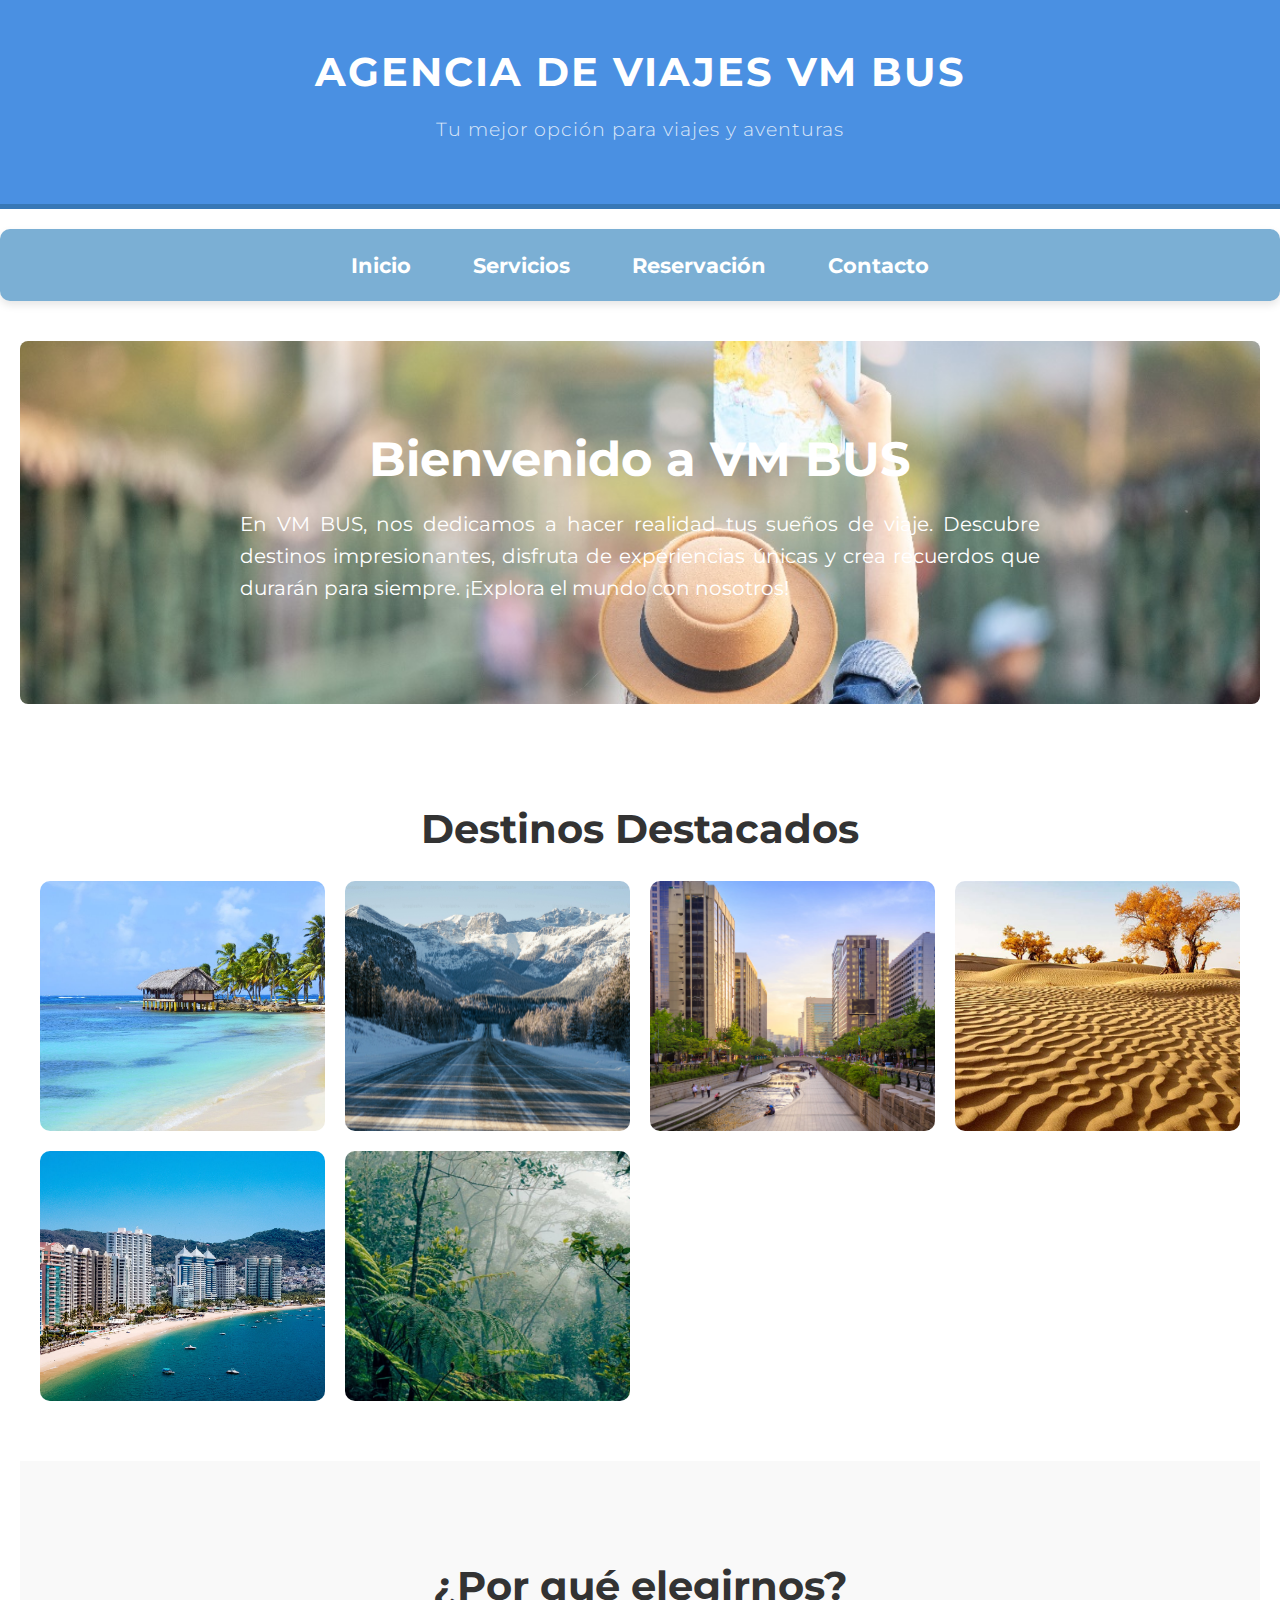
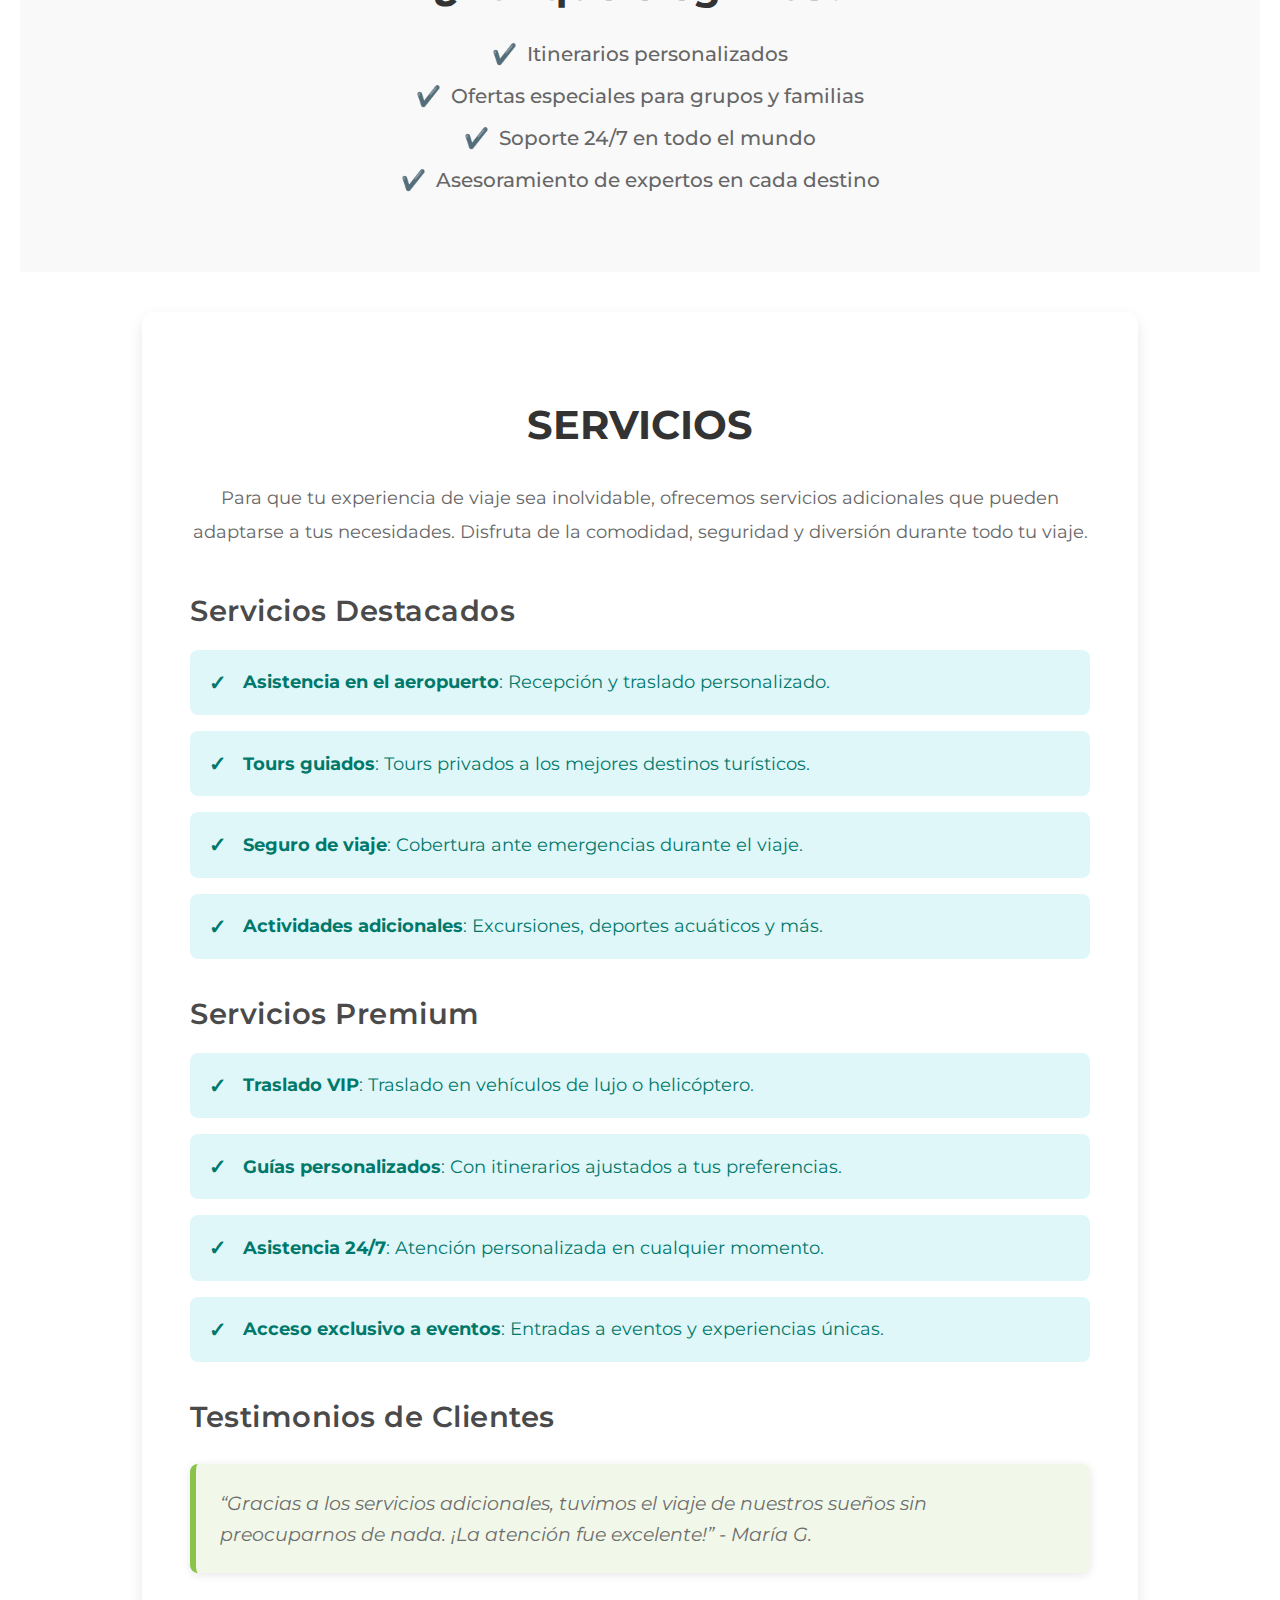
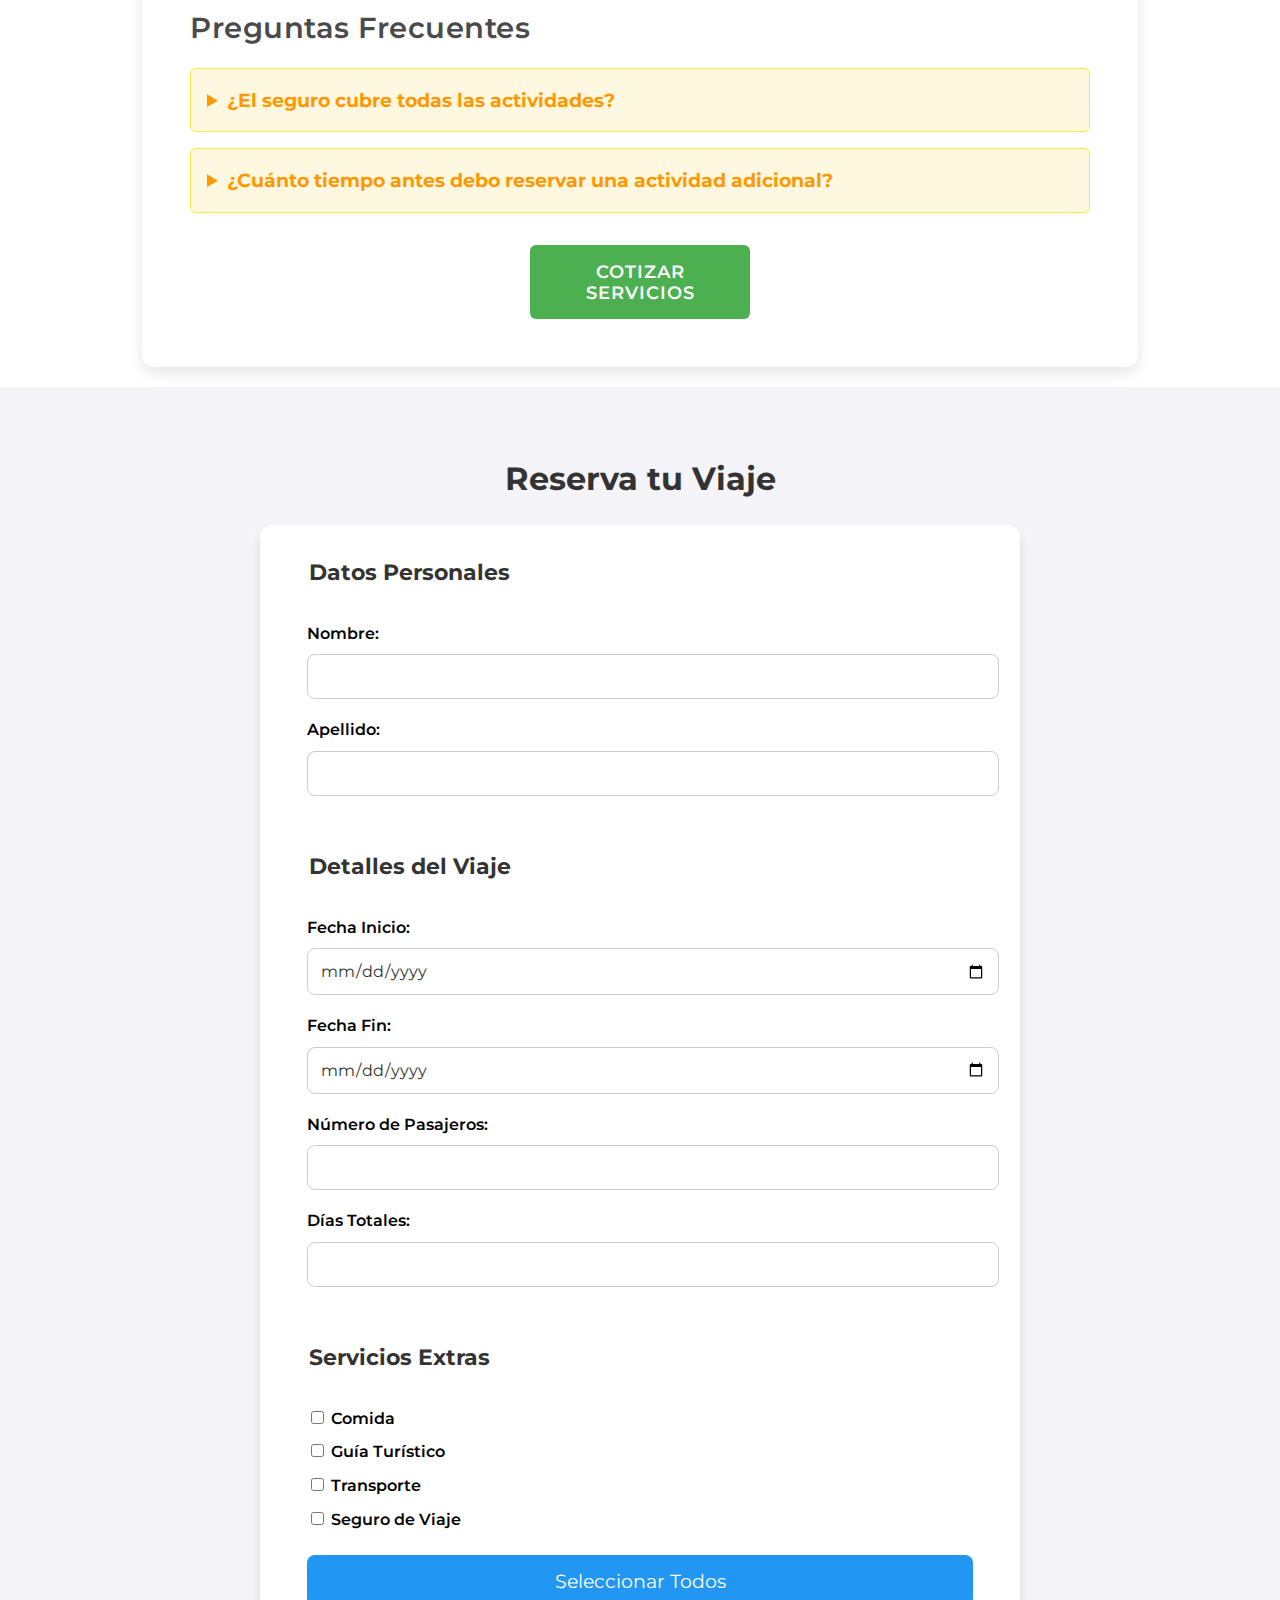
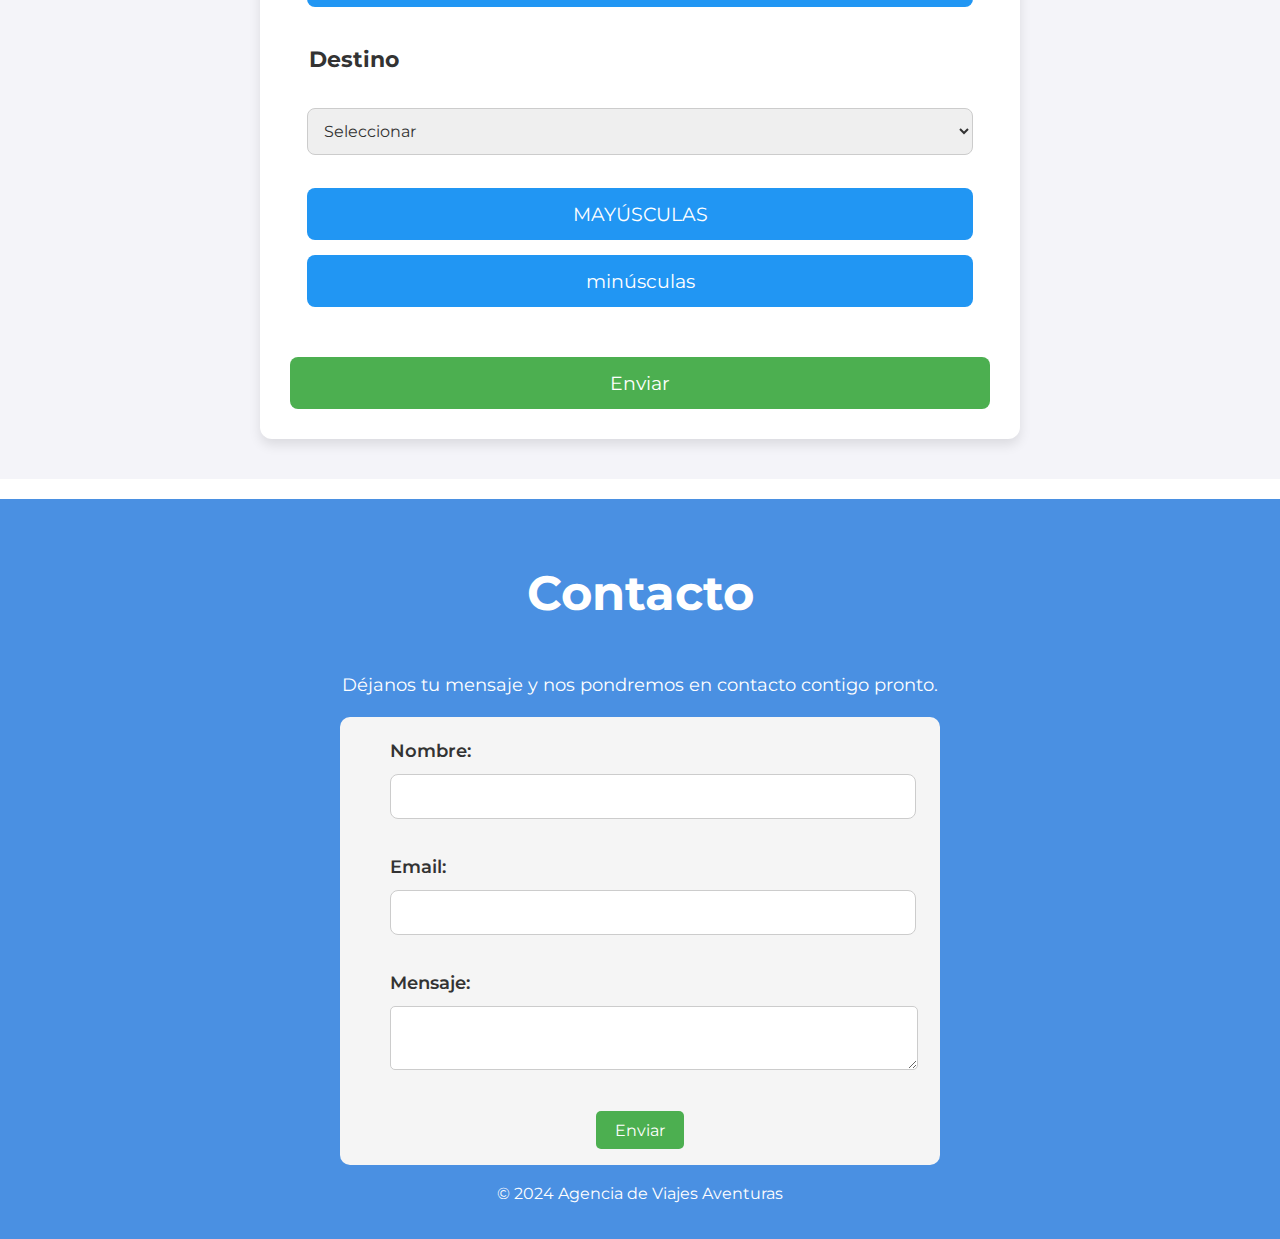
<file: index.html>
<!DOCTYPE html>
<html lang="en">
  <head>
    <meta charset="UTF-8" />
    <meta name="viewport" content="width=device-width, initial-scale=1.0" />
    <title>VM BUS</title>
    <link rel="stylesheet" href="styles.css" />
    <link rel="preconnect" href="https://fonts.googleapis.com" />
    <link rel="preconnect" href="https://fonts.gstatic.com" crossorigin />
    <link
      href="https://fonts.googleapis.com/css2?family=Montserrat:wght@400;700&display=swap"
      rel="stylesheet"
    />
  </head>
  <body>
    <div class="layout">
      <header>
        <h1>Agencia de Viajes VM BUS</h1>
        <p>Tu mejor opción para viajes y aventuras</p>
      </header>

      <nav>
        <ul>
          <li><a href="#inicio">Inicio</a></li>
          <li><a href="#servicios">Servicios</a></li>
          <li><a href="#reservacion">Reservación</a></li>
          <li><a href="#contacto">Contacto</a></li>
        </ul>
      </nav>

      <main id="inicio">
        <section class="intro">
          <h1>Bienvenido a VM BUS</h1>
          <p>
            En VM BUS, nos dedicamos a hacer realidad tus sueños de viaje.
            Descubre destinos impresionantes, disfruta de experiencias únicas y
            crea recuerdos que durarán para siempre. ¡Explora el mundo con
            nosotros!
          </p>
        </section>

        <section class="galeria">
          <h2>Destinos Destacados</h2>
          <div class="imagenes">
            <img src="src/img/playa-paradisiaca.jpg" alt="Playa paradisíaca" />
            <img src="src/img/montania-nevada.jfif" alt="Montaña nevada" />
            <img src="src/img/ciudad-moderna.jpg" alt="Ciudad moderna" />
            <img src="src/img/desierto.jpg" alt="Desierto" />
            <img src="src/img/playa-caribenia.jpg" alt="Playa caribeña" />
            <img src="src/img/selva.jpg" alt="Selva amazónica" />
          </div>
        </section>

        <section class="beneficios">
          <h2>¿Por qué elegirnos?</h2>
          <ul>
            <li>Itinerarios personalizados</li>
            <li>Ofertas especiales para grupos y familias</li>
            <li>Soporte 24/7 en todo el mundo</li>
            <li>Asesoramiento de expertos en cada destino</li>
          </ul>
        </section>
      </main>

      <section id="servicios">
        <h2>Servicios</h2>
        <p>
          Para que tu experiencia de viaje sea inolvidable, ofrecemos servicios
          adicionales que pueden adaptarse a tus necesidades. Disfruta de la
          comodidad, seguridad y diversión durante todo tu viaje.
        </p>

        <h3>Servicios Destacados</h3>
        <ul>
          <li>
            <strong>Asistencia en el aeropuerto</strong>: Recepción y traslado
            personalizado.
          </li>
          <li>
            <strong>Tours guiados</strong>: Tours privados a los mejores
            destinos turísticos.
          </li>
          <li>
            <strong>Seguro de viaje</strong>: Cobertura ante emergencias durante
            el viaje.
          </li>
          <li>
            <strong>Actividades adicionales</strong>: Excursiones, deportes
            acuáticos y más.
          </li>
        </ul>

        <h3>Servicios Premium</h3>
        <ul>
          <li>
            <strong>Traslado VIP</strong>: Traslado en vehículos de lujo o
            helicóptero.
          </li>
          <li>
            <strong>Guías personalizados</strong>: Con itinerarios ajustados a
            tus preferencias.
          </li>
          <li>
            <strong>Asistencia 24/7</strong>: Atención personalizada en
            cualquier momento.
          </li>
          <li>
            <strong>Acceso exclusivo a eventos</strong>: Entradas a eventos y
            experiencias únicas.
          </li>
        </ul>

        <h3>Testimonios de Clientes</h3>
        <blockquote>
          “Gracias a los servicios adicionales, tuvimos el viaje de nuestros
          sueños sin preocuparnos de nada. ¡La atención fue excelente!” - María
          G.
        </blockquote>

        <h3>Preguntas Frecuentes</h3>
        <details>
          <summary>¿El seguro cubre todas las actividades?</summary>
          <p>
            El seguro cubre la mayoría de actividades, excepto aquellas de alto
            riesgo. Consulta las condiciones al momento de reservar.
          </p>
        </details>
        <details>
          <summary>
            ¿Cuánto tiempo antes debo reservar una actividad adicional?
          </summary>
          <p>
            Recomendamos reservar al menos 48 horas antes de la actividad para
            garantizar disponibilidad.
          </p>
        </details>

        <button onclick="window.location.href='cotizar-servicio.html'">
          Cotizar Servicios
        </button>
      </section>

      <section id="reservacion">
        <h2>Reserva tu Viaje</h2>
        <div class="form-container">
          <form id="formularioReserva">
            <fieldset>
              <legend>Datos Personales</legend>
              <label for="nombre">Nombre:</label>
              <input type="text" id="nombre" name="nombre" required />

              <label for="apellido">Apellido:</label>
              <input type="text" id="apellido" name="apellido" required />
            </fieldset>

            <fieldset>
              <legend>Detalles del Viaje</legend>
              <label for="fechaInicio">Fecha Inicio:</label>
              <input type="date" id="fechaInicio" name="fechaInicio" />

              <label for="fechaFin">Fecha Fin:</label>
              <input type="date" id="fechaFin" name="fechaFin" />

              <label for="pasajeros">Número de Pasajeros:</label>
              <input type="number" id="pasajeros" name="pasajeros" min="1" />

              <label for="días">Días Totales:</label>
              <input type="number" id="días" name="días" readonly />
            </fieldset>

            <fieldset>
              <legend>Servicios Extras</legend>
              <div class="checkbox-group">
                <label
                  ><input type="checkbox" name="extras" value="comida" />
                  Comida</label
                >
                <label
                  ><input type="checkbox" name="extras" value="guía" /> Guía
                  Turístico</label
                >
                <label
                  ><input type="checkbox" name="extras" value="transporte" />
                  Transporte</label
                >
                <label
                  ><input type="checkbox" name="extras" value="seguro" /> Seguro
                  de Viaje</label
                >
              </div>
              <button type="button" id="selectAllCheckbox">
                Seleccionar Todos
              </button>
            </fieldset>

            <fieldset>
              <legend>Destino</legend>
              <select id="destino" name="destino">
                <option value="">Seleccionar</option>
                <option value="playa">Playa</option>
                <option value="montaña">Montaña</option>
                <option value="ciudad">Ciudad</option>
                <option value="desierto">Desierto</option>
              </select>
              <button type="button" id="uppercaseBtn">MAYÚSCULAS</button>
              <button type="button" id="lowercaseBtn">minúsculas</button>
            </fieldset>

            <button type="submit">Enviar</button>
          </form>
        </div>
      </section>

      <footer>
        <section id="contacto" class="contacto">
          <h2 class="contacto-title">Contacto</h2>
          <p class="contacto-description">
            Déjanos tu mensaje y nos pondremos en contacto contigo pronto.
          </p>

          <div class="contacto-form-container">
            <form class="contacto-form">
              <div class="contacto-form-group">
                <label for="nombre">Nombre:</label>
                <input type="text" id="nombre" name="nombre" required />
              </div>

              <div class="contacto-form-group">
                <label for="email">Email:</label>
                <input type="email" id="email" name="email" required />
              </div>

              <div class="contacto-form-group">
                <label for="mensaje">Mensaje:</label>
                <textarea id="mensaje" name="mensaje" required></textarea>
              </div>

              <div class="contacto-form-group">
                <button type="submit" class="contacto-submit">Enviar</button>
              </div>
            </form>
          </div>
        </section>

        <p>&copy; 2024 Agencia de Viajes Aventuras</p>
      </footer>
    </div>

    <script src="script.js"></script>
  </body>
</html>
</file>
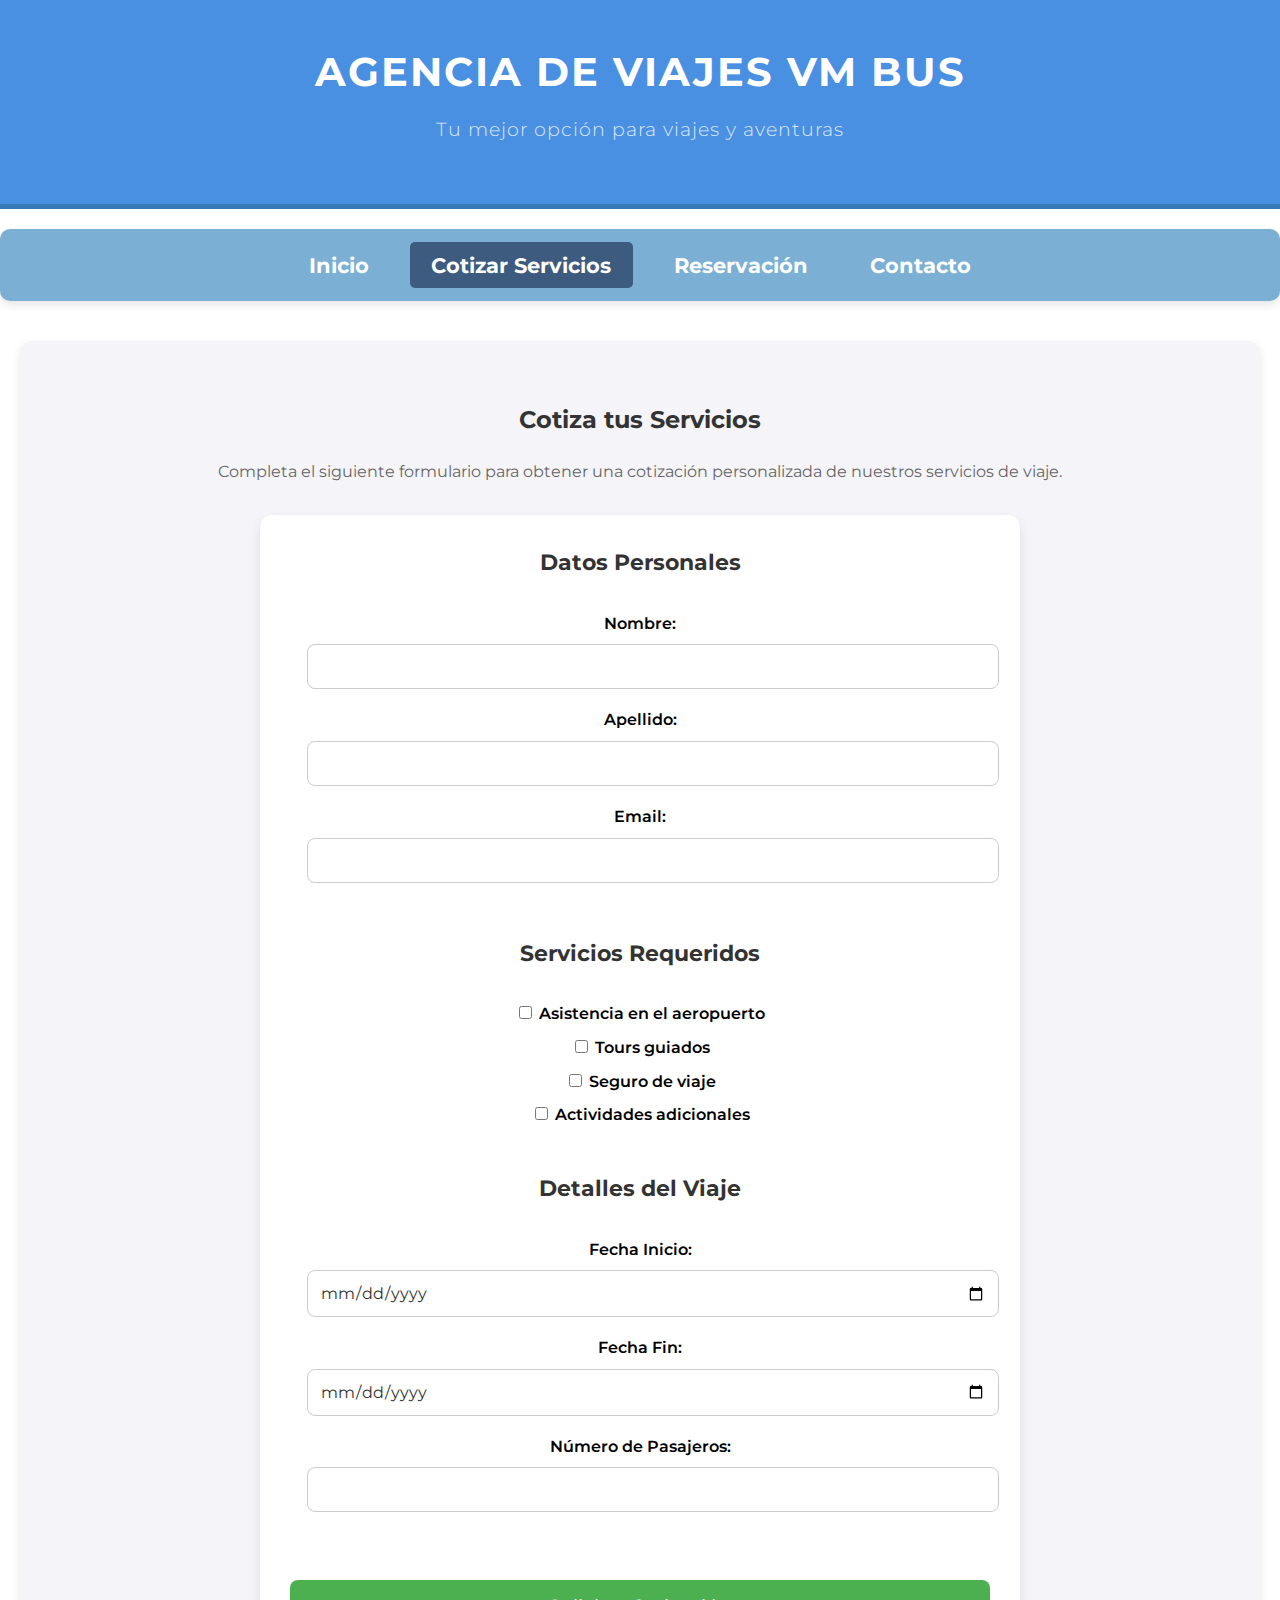
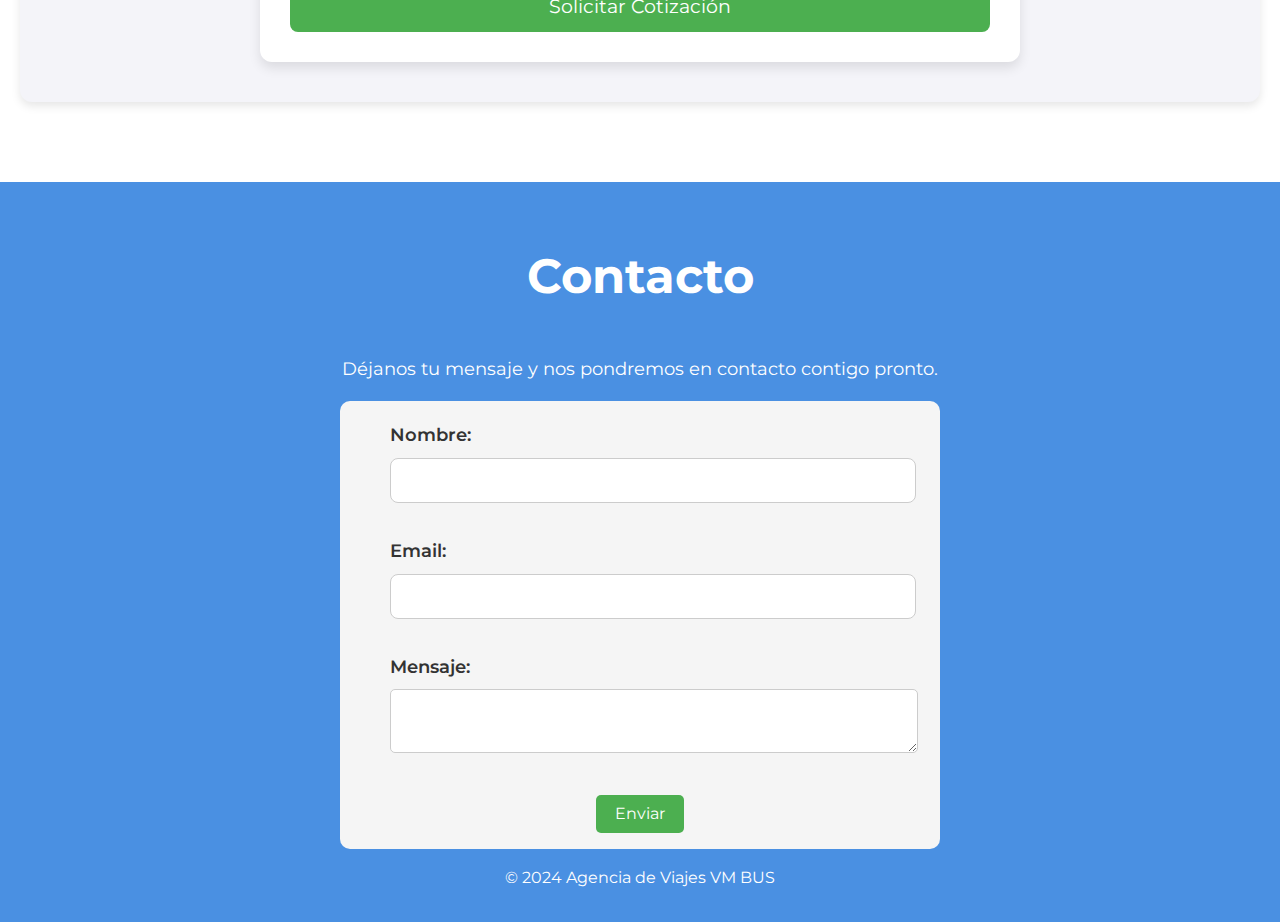
<file: cotizar-servicio.html>
<!DOCTYPE html>
<html lang="es">
  <head>
    <meta charset="UTF-8" />
    <meta name="viewport" content="width=device-width, initial-scale=1.0" />
    <title>Cotizar Servicios - VM BUS</title>
    <link rel="stylesheet" href="styles.css" />
    <link rel="preconnect" href="https://fonts.googleapis.com" />
    <link rel="preconnect" href="https://fonts.gstatic.com" crossorigin />
    <link
      href="https://fonts.googleapis.com/css2?family=Montserrat:wght@400;700&display=swap"
      rel="stylesheet"
    />
  </head>
  <body>
    <div class="layout">
      <header>
        <h1>Agencia de Viajes VM BUS</h1>
        <p>Tu mejor opción para viajes y aventuras</p>
      </header>

      <nav>
        <ul>
          <li><a href="index.html">Inicio</a></li>
          <li>
            <a href="cotizar-servicio.html" class="active">Cotizar Servicios</a>
          </li>
          <li><a href="index.html#reservacion">Reservación</a></li>
          <li><a href="#contacto">Contacto</a></li>
        </ul>
      </nav>

      <main>
        <section id="cotizacion" class="cotizacion">
          <h2>Cotiza tus Servicios</h2>
          <p class="cotizacion-description">
            Completa el siguiente formulario para obtener una cotización
            personalizada de nuestros servicios de viaje.
          </p>

          <div class="form-container">
            <form id="formularioCotizacion">
              <fieldset>
                <legend>Datos Personales</legend>
                <label for="nombre">Nombre:</label>
                <input type="text" id="nombre" name="nombre" required />

                <label for="apellido">Apellido:</label>
                <input type="text" id="apellido" name="apellido" required />

                <label for="email">Email:</label>
                <input type="email" id="email" name="email" required />
              </fieldset>

              <fieldset>
                <legend>Servicios Requeridos</legend>
                <div class="checkbox-group">
                  <label>
                    <input
                      type="checkbox"
                      name="servicios"
                      value="asistencia"
                    />
                    Asistencia en el aeropuerto
                  </label>
                  <label>
                    <input type="checkbox" name="servicios" value="tours" />
                    Tours guiados
                  </label>
                  <label>
                    <input type="checkbox" name="servicios" value="seguro" />
                    Seguro de viaje
                  </label>
                  <label>
                    <input
                      type="checkbox"
                      name="servicios"
                      value="actividades"
                    />
                    Actividades adicionales
                  </label>
                </div>
              </fieldset>

              <fieldset>
                <legend>Detalles del Viaje</legend>
                <label for="fechaInicio">Fecha Inicio:</label>
                <input
                  type="date"
                  id="fechaInicio"
                  name="fechaInicio"
                  required
                />

                <label for="fechaFin">Fecha Fin:</label>
                <input type="date" id="fechaFin" name="fechaFin" required />

                <label for="pasajeros">Número de Pasajeros:</label>
                <input
                  type="number"
                  id="pasajeros"
                  name="pasajeros"
                  min="1"
                  required
                />
              </fieldset>

              <button type="submit">Solicitar Cotización</button>
            </form>
            <div
              id="resultadoCotizacion"
              class="resultado-cotizacion"
              style="display: none"
            >
              <h3>Costo Estimado:</h3>
              <p id="costoEstimado"></p>
            </div>
          </div>
        </section>
      </main>
      <footer>
        <section id="contacto" class="contacto">
          <h2 class="contacto-title">Contacto</h2>
          <p class="contacto-description">
            Déjanos tu mensaje y nos pondremos en contacto contigo pronto.
          </p>

          <div class="contacto-form-container">
            <form class="contacto-form">
              <div class="contacto-form-group">
                <label for="nombreContacto">Nombre:</label>
                <input
                  type="text"
                  id="nombreContacto"
                  name="nombreContacto"
                  required
                />
              </div>

              <div class="contacto-form-group">
                <label for="emailContacto">Email:</label>
                <input
                  type="email"
                  id="emailContacto"
                  name="emailContacto"
                  required
                />
              </div>

              <div class="contacto-form-group">
                <label for="mensaje">Mensaje:</label>
                <textarea id="mensaje" name="mensaje" required></textarea>
              </div>

              <div class="contacto-form-group">
                <button type="submit" class="contacto-submit">Enviar</button>
              </div>
            </form>
          </div>
        </section>

        <p>&copy; 2024 Agencia de Viajes VM BUS</p>
      </footer>
    </div>

    <script>
      document.addEventListener("DOMContentLoaded", function () {
        // Restricciones de fechas
        const today = new Date().toISOString().split("T")[0]; // Obtener la fecha de hoy
        document.getElementById("fechaInicio").setAttribute("min", today);
        document.getElementById("fechaFin").setAttribute("min", today);

        // Actualizar el campo de fecha de fin
        document
          .getElementById("fechaInicio")
          .addEventListener("input", function () {
            const fechaInicio = this.value;
            document
              .getElementById("fechaFin")
              .setAttribute("min", fechaInicio); // Establecer min en fecha de fin
          });

        document
          .getElementById("formularioCotizacion")
          .addEventListener("submit", function (event) {
            event.preventDefault(); // Prevenir el envío del formulario

            // Datos del formulario
            const nombre = document.getElementById("nombre").value;
            const apellido = document.getElementById("apellido").value;
            const fechaInicio = document.getElementById("fechaInicio").value;
            const fechaFin = document.getElementById("fechaFin").value;

            // Adicionales
            const precioBase = 100;
            const asistencia = document.querySelector(
              'input[name="servicios"][value="asistencia"]'
            ).checked;
            const tours = document.querySelector(
              'input[name="servicios"][value="tours"]'
            ).checked;
            const seguro = document.querySelector(
              'input[name="servicios"][value="seguro"]'
            ).checked;
            const actividades = document.querySelector(
              'input[name="servicios"][value="actividades"]'
            ).checked;

            let totalCost = precioBase;

            //PRECIOS
            if (asistencia) totalCost += 20;
            if (tours) totalCost += 50;
            if (seguro) totalCost += 30;
            if (actividades) totalCost += 40;

            // Multiplica segun el numero de pasajeros
            const pasajeros = parseInt(
              document.getElementById("pasajeros").value
            );
            totalCost *= pasajeros;

            // Muestra el resultado en el cuadro
            document.getElementById("costoEstimado").innerHTML = `
            ${nombre} ${apellido}, para las fechas ${fechaInicio} a ${fechaFin}, el costo es de: $${totalCost.toFixed(
              2
            )}
        `;
            document.getElementById("resultadoCotizacion").style.display =
              "block";
          });
      });
    </script>
  </body>
</html>
</file>
<file: styles.css>
* {
  font-family: "Montserrat", sans-serif;
}

body {
  font-family: "Montserrat", sans-serif;
  line-height: 1.6;
  min-height: 100vh;
  grid-template-rows: auto 1fr auto;
}

html {
  scroll-behavior: smooth;
}

body,
html {
  margin: 0;
  padding: 0;
  display: flex;
  flex-direction: column;
  height: 100vh;
}

.layout {
  display: grid;
  grid-template-areas:
    "header"
    "nav"
    "main"
    "reservacion"
    "footer";
  gap: 20px;
}

/* HEADER */
header {
  grid-area: header;
  background-color: #4a90e2;
  color: white;
  text-align: center;
  padding: 40px 20px;
  position: relative;
  overflow: hidden;
  border-bottom: 5px solid #3878b6;
}

header h1 {
  font-size: 2.5em;
  font-weight: 700;
  margin: 0;
  text-transform: uppercase;
  letter-spacing: 2px;
  animation: fadeInDown 1s ease-out;
}

header p {
  font-size: 1.2em;
  font-weight: 300;
  margin-top: 10px;
  opacity: 0.8;
  letter-spacing: 1px;
  animation: fadeInUp 1.5s ease-out;
}

/* ANIMACION ENTRADA */
@keyframes fadeInDown {
  0% {
    opacity: 0;
    transform: translateY(-30px);
  }
  100% {
    opacity: 1;
    transform: translateY(0);
  }
}

@keyframes fadeInUp {
  0% {
    opacity: 0;
    transform: translateY(30px);
  }
  100% {
    opacity: 1;
    transform: translateY(0);
  }
}

/* EFECTO */
header::before {
  content: "";
  position: absolute;
  top: 0;
  left: 0;
  right: 0;
  bottom: 0;
  background: linear-gradient(
    135deg,
    rgba(74, 144, 226, 0.8),
    rgba(55, 120, 182, 0.7)
  );
  z-index: -1; /* Aseguramos que el gradiente esté detrás del contenido */
  animation: gradientAnimation 5s infinite alternate;
}

@keyframes gradientAnimation {
  0% {
    background: linear-gradient(
      135deg,
      rgba(74, 144, 226, 0.8),
      rgba(55, 120, 182, 0.7)
    );
  }
  50% {
    background: linear-gradient(
      135deg,
      rgba(50, 110, 195, 0.8),
      rgba(35, 85, 170, 0.7)
    );
  }
  100% {
    background: linear-gradient(
      135deg,
      rgba(74, 144, 226, 0.8),
      rgba(55, 120, 182, 0.7)
    );
  }
}

@media (max-width: 768px) {
  header h1 {
    font-size: 2em;
  }

  header p {
    font-size: 1.1em;
  }
}

/* FIN DE HEADER */

/* NAVEGACION */

nav {
  grid-area: nav;
  background-color: #7bafd4;
  padding: 1em;
  box-shadow: 0 4px 8px rgba(0, 0, 0, 0.1);
  border-radius: 10px;
}

nav ul {
  list-style: none;
  display: flex;
  justify-content: center;
  gap: 20px;
  padding: 0;
  margin: 0;
}

nav ul li {
  font-family: "Arial", sans-serif;
  font-size: 1.1em;
  font-weight: bold;
  transition: transform 0.3s ease;
}

nav ul li a {
  color: #fff;
  text-decoration: none;
  padding: 0.5em 1em;
  border-radius: 5px;
  transition: background-color 0.3s ease, transform 0.3s ease;
}

nav ul li a:hover {
  background-color: #4c6e94;
  transform: scale(1.1);
}

nav ul li a.active {
  background-color: #3d5a7f;
  transform: scale(1.05);
}

nav ul li a:active {
  transform: scale(0.98);
}

nav {
  font-family: "Segoe UI", Tahoma, Geneva, Verdana, sans-serif;
  font-size: 1.2em;
}

@media (max-width: 768px) {
  nav ul {
    flex-direction: column;
    align-items: center;
    gap: 15px;
  }

  nav ul li {
    font-size: 1em;
  }
}

/* FIN DE NAVEGACION */

/* INICIO */
main {
  grid-area: main;
  padding: 20px;
}

#Inicio {
  padding: 2rem;
  background-color: #f9f9f9;
  color: #333;
}

.intro {
  background: url(src/img/fondo-viaje.jpg) no-repeat center center/cover;
  color: white;
  text-align: center;
  padding: 80px 20px;
  flex: 1;
  border-radius: 8px;
}

.intro h1 {
  font-size: 3rem;
  margin: 0;
  font-weight: 700;
}

.intro p {
  font-size: 1.25rem;
  margin-top: 10px;
  max-width: 800px;
  margin-left: auto;
  margin-right: auto;
}

/* GALERIA */
.galeria {
  background-color: #fff;
  padding: 60px 20px;
  text-align: center;
  width: 100%;
  overflow: hidden;
  display: block;
  gap: 10px;
  box-sizing: border-box;
}

.galeria img {
  max-width: 100%;
  max-height: 100%;
  object-fit: cover;
  flex: 1 1 calc(33% - 10px);
  height: auto;
}

.galeria h2 {
  font-size: 2.5rem;
  margin-bottom: 20px;
  font-weight: 700;
  color: #333;
}

.imagenes {
  display: grid;
  grid-template-columns: repeat(auto-fill, minmax(250px, 1fr));
  gap: 20px;
  justify-items: center;
  align-items: center;
  width: 100%;
}

.imagenes img {
  width: 100%;
  height: 250px;
  object-fit: cover;
  border-radius: 10px;
  transition: transform 0.3s ease;
  display: block;
}

.imagenes img:hover {
  transform: scale(1.05);
}

/* BENEFICIOS */
.beneficios {
  background-color: #f9f9f9;
  padding: 60px 20px;
  text-align: center;
}

.beneficios h2 {
  font-size: 2.5rem;
  margin-bottom: 20px;
  color: #333;
}

.beneficios ul {
  list-style: none;
  padding: 0;
}

.beneficios ul li {
  font-size: 1.25rem;
  margin: 10px 0;
  color: #666;
  font-weight: 500;
}

.beneficios ul li::before {
  content: "✔️";
  margin-right: 10px;
  color: #2e8b57;
}

/* FIN DE INICIO */

/* SERVICIO */

section#servicios {
  max-width: 900px;
  margin: 0 auto;
  padding: 3rem;
  background-color: #ffffff;
  border-radius: 12px;
  box-shadow: 0 6px 15px rgba(0, 0, 0, 0.1);
  transition: transform 0.3s ease, box-shadow 0.3s ease;
}

section#servicios:hover {
  transform: translateY(-10px);
  box-shadow: 0 10px 20px rgba(0, 0, 0, 0.15);
}

section#servicios h2 {
  text-align: center;
  font-size: 2.5rem;
  color: #333;
  font-weight: 700;
  margin-bottom: 1.5rem;
  text-transform: uppercase;
}

section#servicios p {
  text-align: center;
  font-size: 1.15rem;
  color: #666;
  line-height: 1.8;
  margin-bottom: 2.5rem;
}

section#servicios h3 {
  font-size: 1.8rem;
  color: #4a4a4a;
  margin-top: 2rem;
  margin-bottom: 1rem;
  font-weight: 600;
  letter-spacing: 0.5px;
}

section#servicios ul {
  list-style: none;
  padding: 0;
  margin: 0;
}

section#servicios ul li {
  background: #e0f7fa;
  color: #00796b;
  padding: 1rem 1.2rem;
  margin-bottom: 1rem;
  border-radius: 8px;
  display: flex;
  align-items: center;
  font-size: 1.1rem;
  transition: background-color 0.3s ease;
}

section#servicios ul li:hover {
  background-color: #b2ebf2;
}

section#servicios ul li::before {
  content: "✓";
  color: #00796b;
  font-weight: bold;
  margin-right: 1rem;
  font-size: 1.3rem;
}

section#servicios blockquote {
  background: #f1f8e9;
  padding: 1.5rem;
  border-left: 6px solid #8bc34a;
  font-style: italic;
  color: #6d6d6d;
  margin: 1.5rem 0;
  font-size: 1.2rem;
  line-height: 1.6;
  border-radius: 8px;
  box-shadow: 0 2px 10px rgba(0, 0, 0, 0.1);
}

section#servicios blockquote cite {
  display: block;
  text-align: right;
  margin-top: 1rem;
  font-style: normal;
  font-weight: bold;
  color: #4a4a4a;
}

section#servicios details {
  background: #fff8e1;
  border: 1px solid #ffeb3b;
  border-radius: 6px;
  padding: 1rem;
  margin-bottom: 1rem;
  transition: background-color 0.3s ease;
}

section#servicios details:hover {
  background-color: #fff9c4;
}

section#servicios details summary {
  cursor: pointer;
  font-weight: bold;
  color: #ff9800;
  font-size: 1.2rem;
}

section#servicios details p {
  padding-top: 0.5rem;
  color: #555;
  font-size: 1rem;
  text-align: justify;
}

section p {
  text-align: justify;
}

section#servicios button {
  display: block;
  width: 100%;
  max-width: 220px;
  padding: 1rem;
  font-size: 1.1rem;
  font-weight: 600;
  color: white;
  background-color: #4caf50;
  border: none;
  border-radius: 6px;
  cursor: pointer;
  margin: 2rem auto 0;
  text-transform: uppercase;
  letter-spacing: 1px;
  transition: background-color 0.3s ease, transform 0.2s ease;
  text-align: center;
}

section#servicios button:hover {
  background-color: #388e3c;
  transform: translateY(-3px);
}

section#servicios button:active {
  transform: translateY(0);
}

/* FIN DE SERVICIO */

/* RESERVACIÓN */

#reservacion {
  padding: 40px 20px;
  background-color: #f4f4f9;
}

#reservacion h2 {
  text-align: center;
  font-size: 2em;
  color: #333;
  font-weight: 700;
  margin-bottom: 20px;
}

.form-container {
  max-width: 700px;
  margin: 0 auto;
  padding: 30px;
  background-color: #ffffff;
  border-radius: 12px;
  box-shadow: 0 6px 12px rgba(0, 0, 0, 0.1);
  transition: transform 0.3s ease-in-out;
}

.form-container:hover {
  transform: translateY(-10px);
}

form fieldset {
  border: none;
  padding: 15px;
  margin-bottom: 20px;
}

form legend {
  font-size: 1.4em;
  font-weight: bold;
  color: #333;
  margin-bottom: 15px;
}

form select {
  width: 100%;
  padding: 12px;
  margin-bottom: 18px;
  border: 1px solid #ccc;
  border-radius: 8px;
  font-size: 1em;
  color: #333;
  transition: border-color 0.3s ease;
}

form label {
  display: block;
  font-weight: 600;
  margin-bottom: 8px;
}

form input[type="text"],
form input[type="email"],
form input[type="number"],
form input[type="date"],
form input[type="time"],
form textarea {
  width: 100%;
  padding: 12px;
  margin-bottom: 18px;
  border: 1px solid #ccc;
  border-radius: 8px;
  font-size: 1em;
  color: #333;
  transition: border-color 0.3s ease;
}

form input[type="text"]:focus,
form input[type="email"]:focus,
form input[type="number"]:focus,
form input[type="date"]:focus,
form input[type="time"]:focus,
form textarea:focus {
  border-color: #4caf50;
  outline: none;
}

form button {
  width: 100%;
  padding: 14px;
  border: none;
  border-radius: 8px;
  cursor: pointer;
  font-size: 1.2em;
  color: white;
  margin-top: 15px;
  transition: background-color 0.3s ease;
}

button[type="submit"] {
  background-color: #4caf50;
}

button[type="button"] {
  background-color: #2196f3;
}

button[type="submit"]:hover {
  background-color: #45a049;
}

button[type="button"]:hover {
  background-color: #1e88e5;
}

form textarea {
  font-family: Arial, sans-serif;
  resize: vertical;
}

@media (max-width: 768px) {
  .form-container {
    width: 90%;
    padding: 20px;
  }

  #reservacion h2 {
    font-size: 1.8em;
  }

  form button {
    padding: 12px;
    font-size: 1em;
  }
}
/* FIN DE RESERVACION */

/* FOOTER */

footer {
  grid-area: footer;
  background-color: #4a90e2;
  color: white;
  text-align: center;
  padding: 1em;
  grid-row: 6;
}

.contacto {
  margin-top: 1em;
  text-align: center;
}

.contacto-title {
  font-size: 3em;
  font-weight: bold;
  color: #333;
}

.contacto-description {
  font-size: 1.1em;
  color: #555;
  text-align: center;
}

.contacto-form {
  border-radius: 10px;
  background-color: #f5f5f5;
  display: flex;
  flex-direction: column;
  align-items: center;
  padding-top: 20px;
  max-width: 600px;
  margin: 0 auto;
  width: 100%;
}

.contacto-form-group {
  margin-bottom: 1em;
  width: 100%;
  max-width: 500px;
  text-align: center;
}

.contacto-form-group label {
  font-size: 1.1em;
  color: #333;
  margin-bottom: 0.5em;
  display: block;
  text-align: start;
}

.contacto-form-group input,
.contacto-form-group textarea {
  width: 100%;
  padding: 0.8em;
  border: 1px solid #ccc;
  border-radius: 5px;
  font-size: 1em;
  color: #333;
}

.contacto-form-group textarea {
  resize: vertical;
}

.contacto-submit {
  background-color: #7bafd4;
  color: white;
  padding: 1em 2em;
  border: none;
  border-radius: 5px;
  font-size: 1.2em;
  cursor: pointer;
  transition: background-color 0.3s ease;
}

.contacto-submit:hover {
  background-color: #4c6e94;
}

.contacto {
  background-color: transparent;
  color: #fff;
}

.contacto-title,
.contacto-description {
  color: #fff;
}

.contacto-form-group input,
.contacto-form-group textarea {
  background-color: #fff;
  color: #333;
}

.contacto-submit {
  display: block;
  margin: 0 auto;
  background-color: #7bafd4;
  color: white;
  padding: 0.6em 1.2em;
  width: auto;
  border: none;
  border-radius: 5px;
  font-size: 1em;
  cursor: pointer;
  transition: background-color 0.3s ease;
}

.contacto-submit:hover {
  background-color: #4c6e94;
}

@media (max-width: 768px) {
  .contacto-form-group input,
  .contacto-form-group textarea {
    max-width: 100%;
  }
}
/* FIN DE FOOTER*/
.cotizacion {
  background-color: #f4f4f9; /* Fondo claro */
  padding: 40px 20px; /* Espaciado interno */
  border-radius: 12px; /* Bordes redondeados */
  box-shadow: 0 4px 10px rgba(0, 0, 0, 0.1); /* Sombra sutil */
  text-align: center; /* Centrar el texto */
}

.cotizacion-description {
  text-align: center; /* Centrar el texto */
  color: #666; /* Color del texto del párrafo */
  margin-bottom: 30px; /* Espacio debajo del párrafo */
}

.cotizacion h2 {
  color: #333; /* Color del título */
  margin-bottom: 20px; /* Espacio debajo del título */
}

.cotizacion p {
  color: #666; /* Color del texto del párrafo */
  margin-bottom: 30px; /* Espacio debajo del párrafo */
}

.resultado-cotizacion {
  background-color: #e7f3fe; /* Fondo azul claro */
  border: 1px solid #b3d4fc; /* Borde azul */
  border-radius: 8px; /* Bordes redondeados */
  padding: 20px; /* Espaciado interno */
  margin-top: 20px; /* Espacio arriba */
  text-align: center; /* Centrar el texto */
}
</file>
